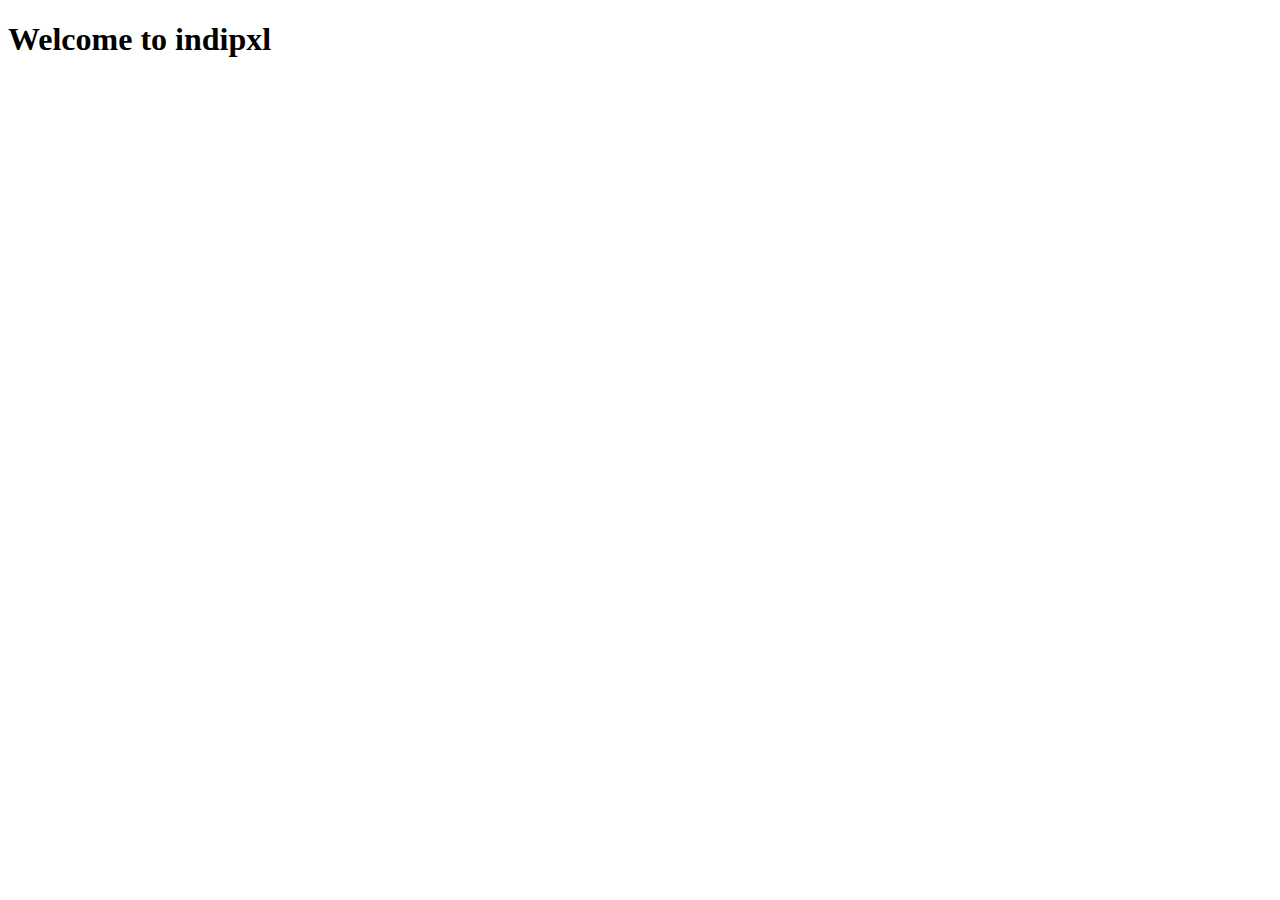
<file: index.html>
<!DOCTYPE html>
<html lang="en">
<head>
    <meta charset="UTF-8">
    <meta http-equiv="X-UA-Compatible" content="IE=edge">
    <meta name="viewport" content="width=device-width, initial-scale=1.0">
    <title>This is my GitHub Pages</title>
</head>
<body>
    <h1>Welcome to indipxl</h1>
</body>
</html>
</file>
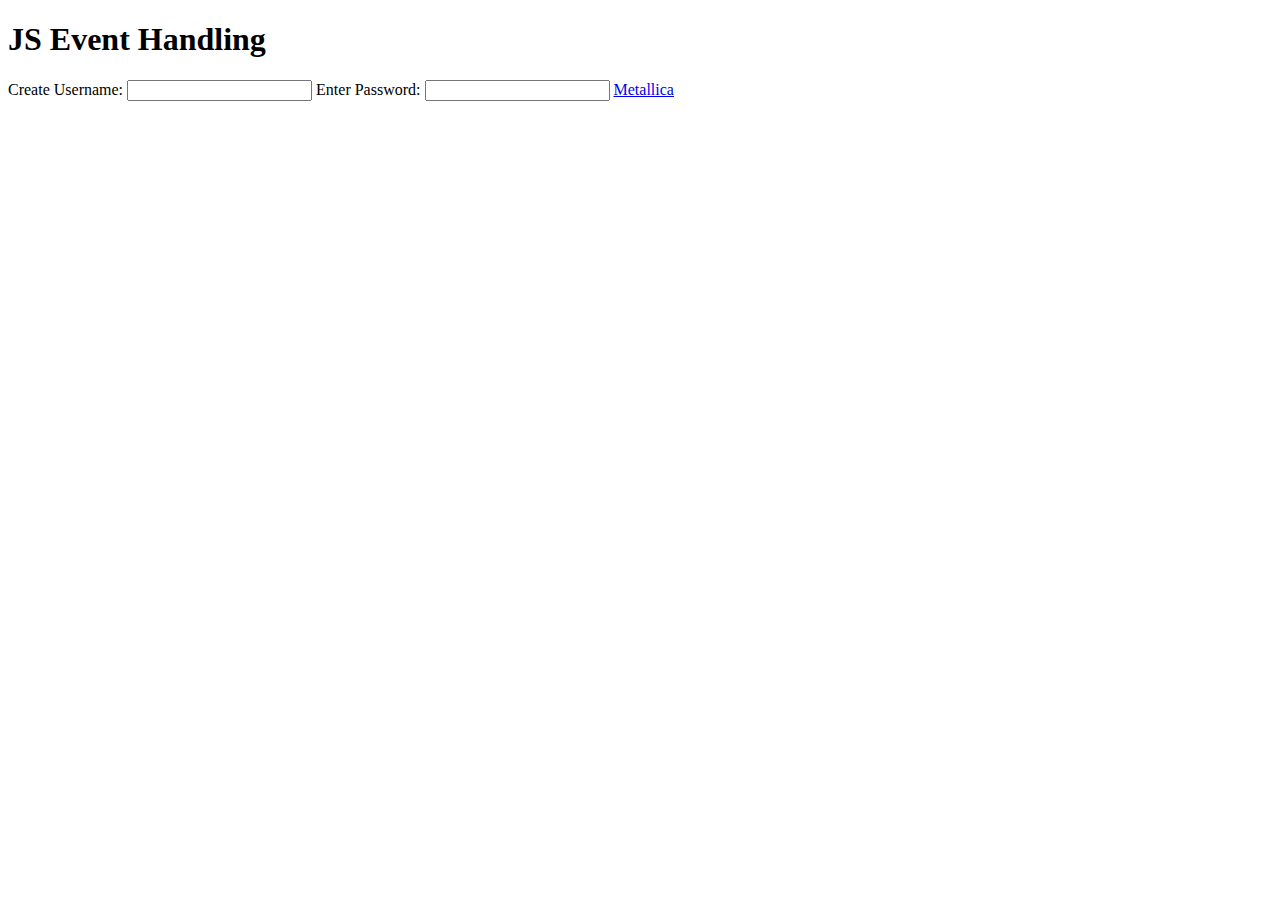
<file: event-handler/index.html>
<!DOCTYPE html>
<html lang="en">
<head>
    <meta charset="UTF-8">
    <meta http-equiv="X-UA-Compatible" content="IE=edge">
    <meta name="viewport" content="width=device-width, initial-scale=1.0">
    <title>Event Handler</title>
</head>
<body>
    <h1>JS Event Handling</h1>

    <label for="namaPengguna">Create Username:</label>
    <input type="text" id="namaPengguna">

    <label for="kataLaluan">Enter Password:</label>
    <input type="text" id="kataLaluan">

    <a onclick="sayHi()" href="https://www.metallica.com" target="_blank">Metallica</a>
    
    <script>
        function sayHi(){
            event.preventDefault();
            aler("Hi! We stopped the default event!")
        }
    </script>
 

    <script src="js/events.js"></script>
</body>
</html>
</file>
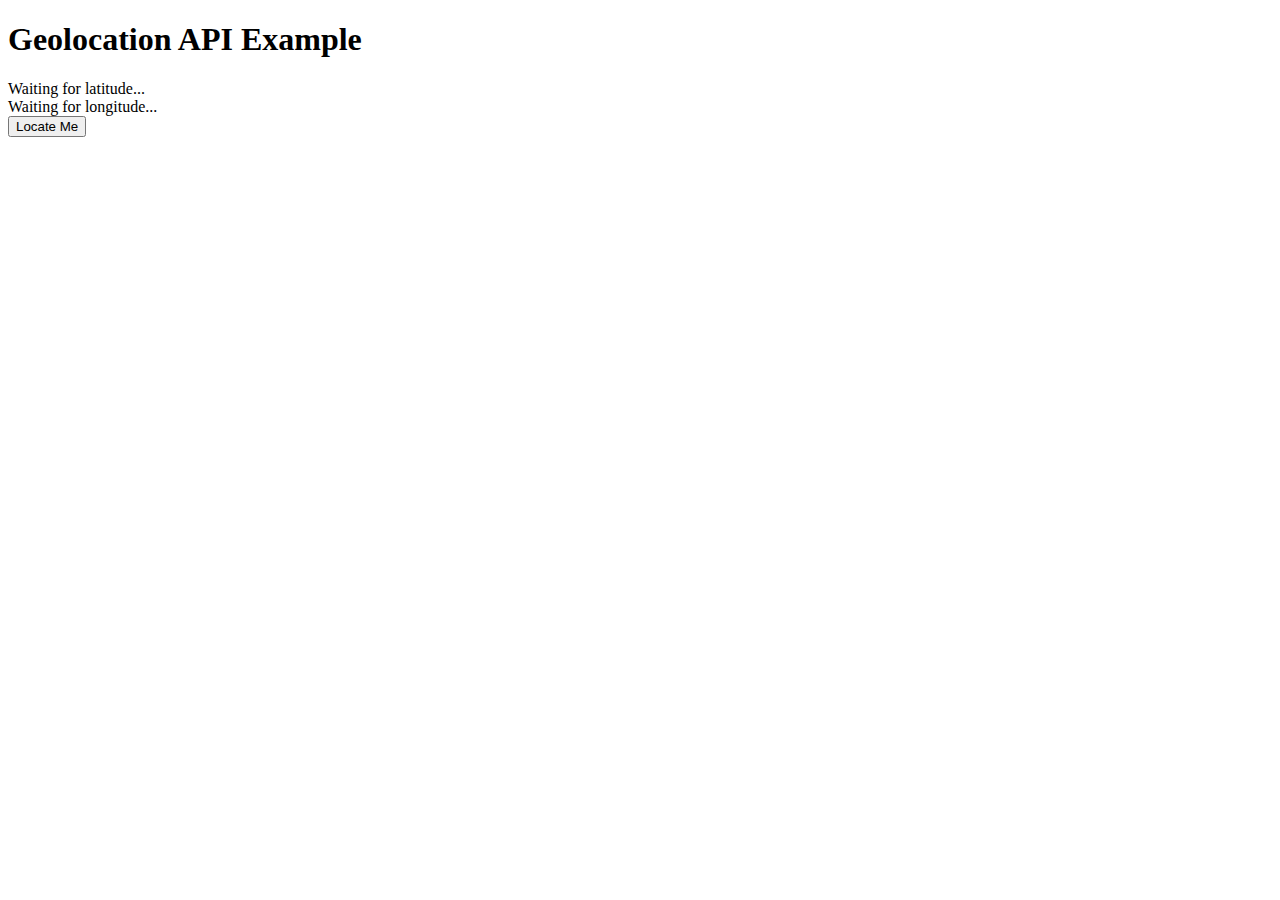
<file: geolocation/index.html>
<!DOCTYPE html>
<html lang="en">
<head>
    <meta charset="UTF-8">
    <meta http-equiv="X-UA-Compatible" content="IE=edge">
    <meta name="viewport" content="width=device-width, initial-scale=1.0">
    <title>Geolocation API</title>
</head>
<body>
    <h1>Geolocation API Example</h1>
    <div id="lat">Waiting for latitude...</div>
    <div id="long">Waiting for longitude...</div>
    <button id="btnLocate">Locate Me</button>

    <script src="js/location.js"></script>
</body>
</html>
</file>
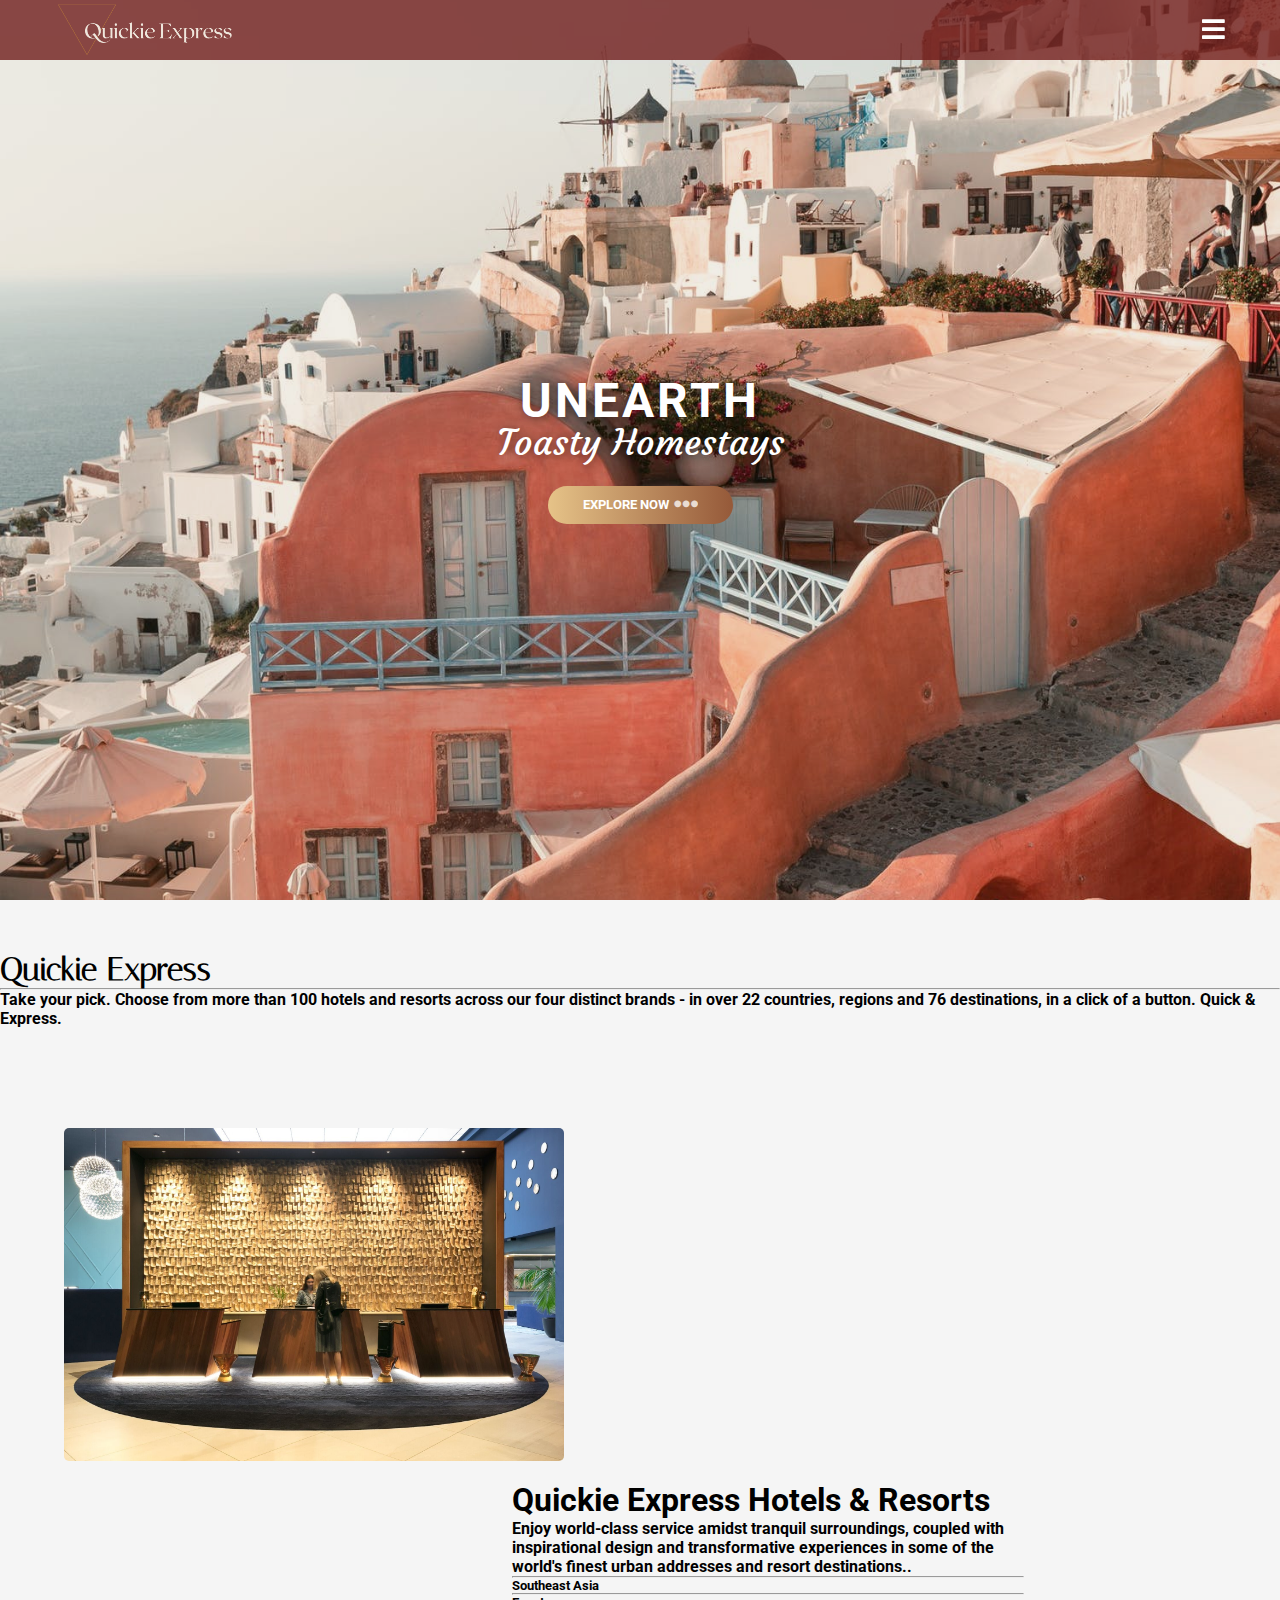
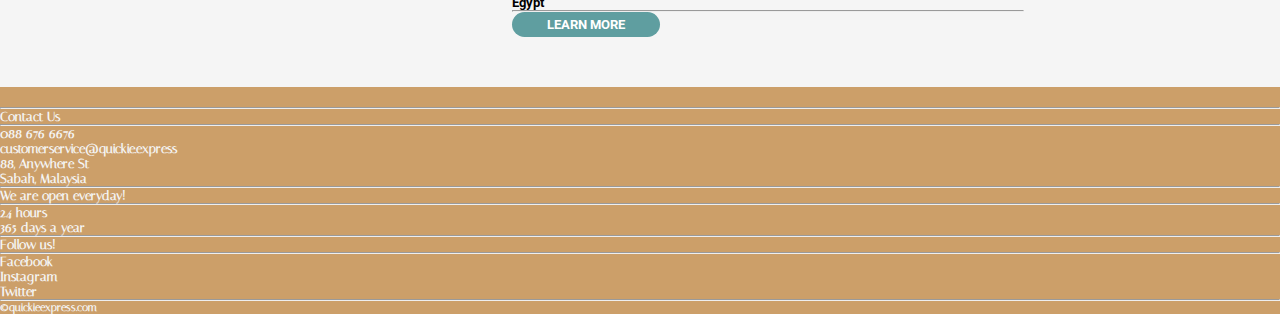
<file: quickieExpress/index.html>
<!DOCTYPE html>
<html lang="en">

<head>
    <meta charset="UTF-8">
    <meta http-equiv="X-UA-Compatible" content="IE=edge">
    <meta name="viewport" content="width=device-width, initial-scale=1.0">
    <title>Quickie Express</title>

    <!-- stylesheets -->
    <link rel="stylesheet" href="https://cdn.jsdelivr.net/npm/bootstrap@4.6.1/dist/css/bootstrap.min.css"
        integrity="sha384-zCbKRCUGaJDkqS1kPbPd7TveP5iyJE0EjAuZQTgFLD2ylzuqKfdKlfG/eSrtxUkn" crossorigin="anonymous">
    <link rel="stylesheet" href="https://cdnjs.cloudflare.com/ajax/libs/font-awesome/5.13.0/css/all.min.css">
    <link rel="stylesheet" href="index.css">
</head>

<body>
    <!-- nav bar -->

    <header class="header">
        <div class="container">
            <nav class="nav">
                <a href="index.html" class="logo">
                    <img src="./images/Quickie Express (1).png" alt="">
                </a>
                <div class="hamburger-menu">
                    <i class="fas fa-bars"></i>
                    <i class="fas fa-times"></i>
                </div>

                <ul class="nav-list">
                    <li class="nav-item">
                        <a href="index.html" class="nav-link">Home</a>
                    </li>
                    <li class="nav-item">
                        <a href="book.html" class="nav-link">Booking</a>
                    </li>
                    <li class="nav-item">
                        <a href="delete.html" class="nav-link">Manage Bookings</a>
                    </li>
                </ul>
            </nav>
        </div>
    </header>

    <!-- hero -->

    <main>
        <div class="hero">
            <div class="container">
                <div class="main-heading">
                    <h1 class="title">unearth</h1>
                    <h2 class="subtitle">Toasty Homestays</h2>
                </div>
                <a href="#" class="btn btn-gradient">Explore now
                    <span class="dots"><i class="fas fa-ellipsis-h"></i></span>
                </a>
            </div>
        </div>
    </main>

    <!-- this is SPARTA (Quickie Express) -->
    <section>
        <div class="cointainer-fluid padding">
            <div class="row text-center">
                <div class="col-12">
                    <h1 class="display-4" style="font-family: 'Italiana', serif;">Quickie Express</h1>
                </div>
                <hr>
                <div class="col-12">
                    <p class="lead" style="font-family: 'Roboto', serif;">
                        Take your pick. Choose from more than 100 hotels and resorts across our four distinct brands -
                        in over 22 countries, regions and 76 destinations, in a click of a button. Quick & Express.
                    </p>
                </div>
            </div>
        </div>
    </section>

    <!-- jumbotron ft img 1 -->

<section class="section1">
<img src="./images/NaumiHotel-RECEPTION-72dpi-013.jpg" alt="" style="float: left;" class="hotelimg">
    <div class="jumbotron-1" style="float: right;">
        <h1 class="display-4">Quickie Express Hotels & Resorts</h1>
        <p class="lead">Enjoy world-class service amidst tranquil surroundings, coupled with inspirational design and
            transformative experiences in some of the world's finest urban addresses and resort destinations..</p>
        <hr class="my-4">
        <h5>Southeast Asia</h5>
        <hr class="my-4">
        <h5>Egypt</h5>
        <hr class="my-4">
        <a class="btn btn-primary btn-lg" href="#" role="button" style="background-color: cadetblue;">Learn more</a>
    </div>
</section>    

    <footer>
        <div class="container-fluid padding">
            <div class="row text-center">

                <div class="col-md-4">
                    <hr class="light">
                    <p>Contact Us</p>
                    <hr class="light">
                    <p>088 676 6676</p>
                    <p>customerservice@quickie.express</p>
                    <p>88, Anywhere St</p>
                    <p>Sabah, Malaysia</p>
                </div>

                <div class="col-md-4">
                    <hr class="light">
                    <p>We are open everyday!</p>
                    <hr class="light">
                    <p>24 hours</p>
                    <p>365 days a year</p>
                </div>

                <div class="col-md-4">
                    <hr class="light">
                    <p>Follow us!</p>
                    <hr class="light">
                    <p>Facebook</p>
                    <p>Instagram</p>
                    <p>Twitter</p>
                </div>
                <div class="col-12">
                    <hr class="light-100">
                    <h5>&copy;quickieexpress.com</h5>
                </div>
            </div>
        </div>
    </footer>

    <script src="https://cdn.jsdelivr.net/npm/jquery@3.5.1/dist/jquery.slim.min.js"
        integrity="sha384-DfXdz2htPH0lsSSs5nCTpuj/zy4C+OGpamoFVy38MVBnE+IbbVYUew+OrCXaRkfj"
        crossorigin="anonymous"></script>
    <script src="https://cdn.jsdelivr.net/npm/bootstrap@4.6.1/dist/js/bootstrap.bundle.min.js"
        integrity="sha384-fQybjgWLrvvRgtW6bFlB7jaZrFsaBXjsOMm/tB9LTS58ONXgqbR9W8oWht/amnpF"
        crossorigin="anonymous"></script>
    <script src="js/index.js"></script>
</body>

</html>
</file>
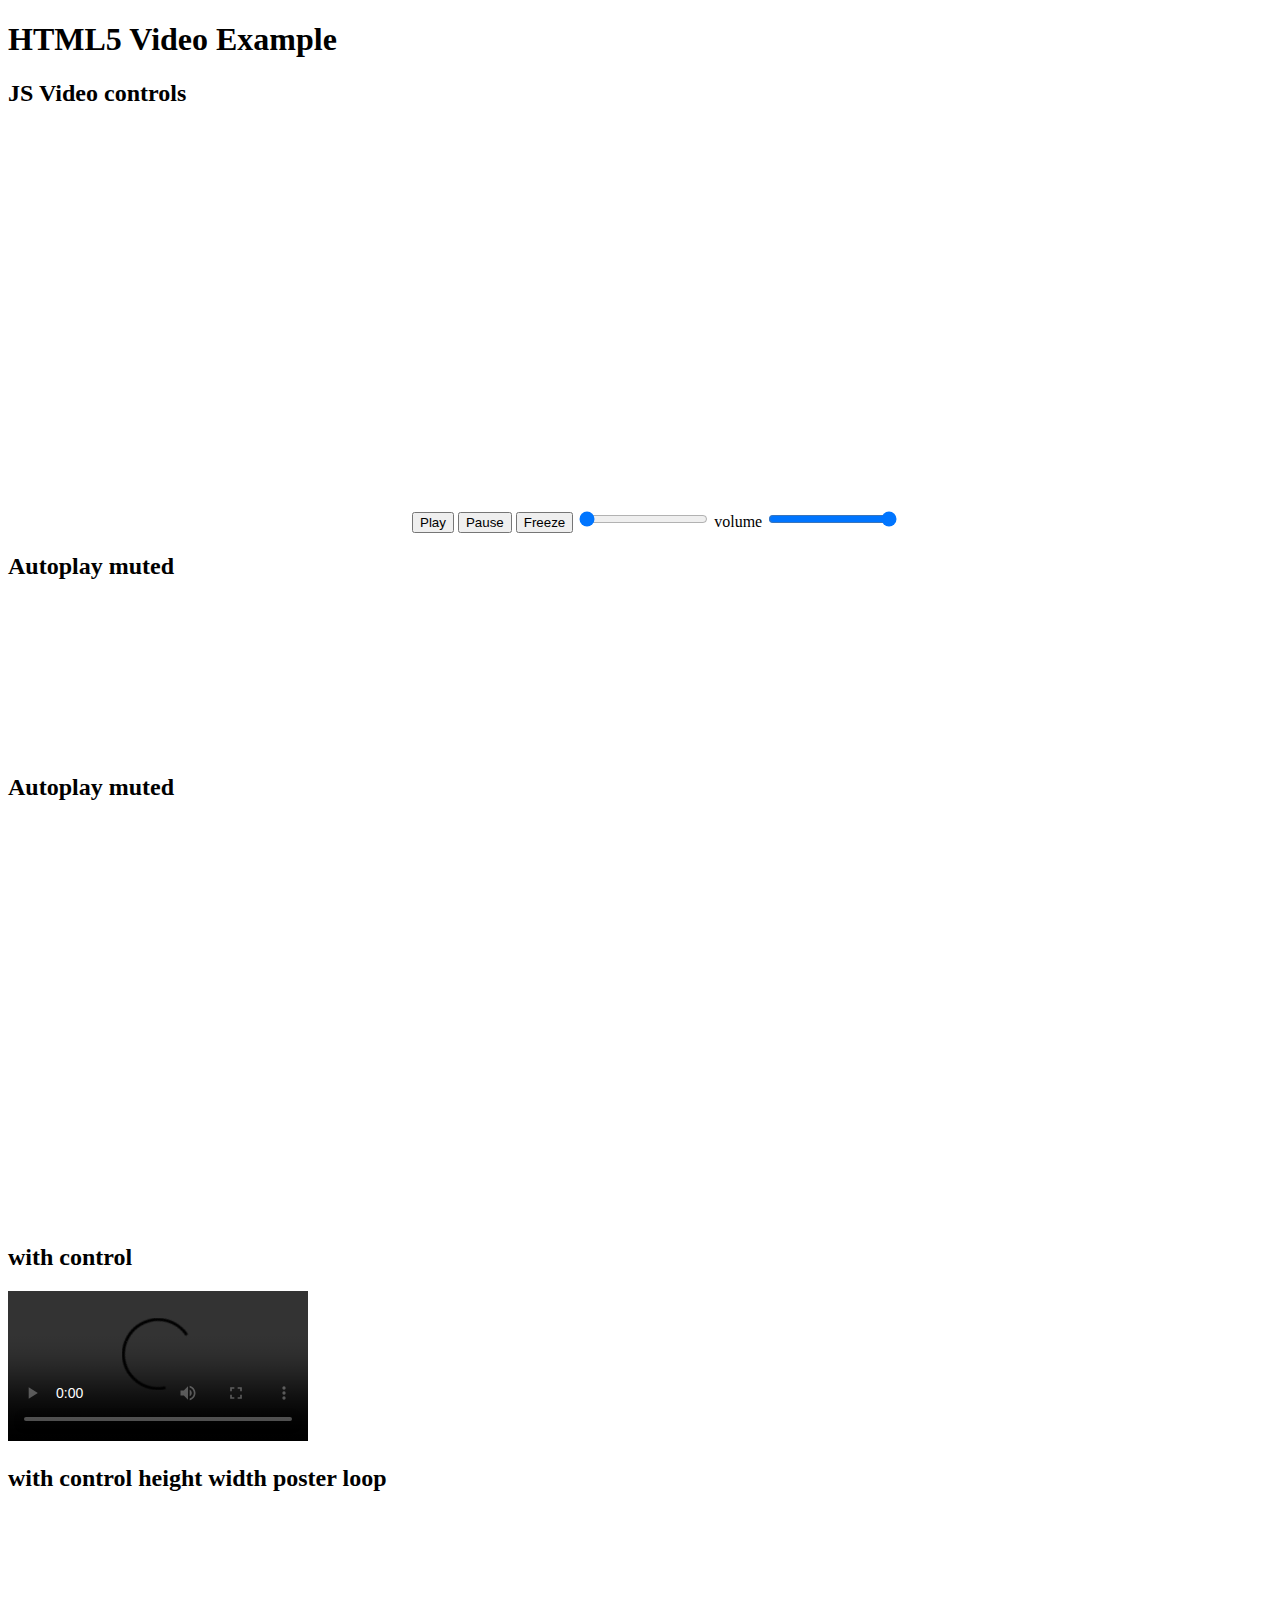
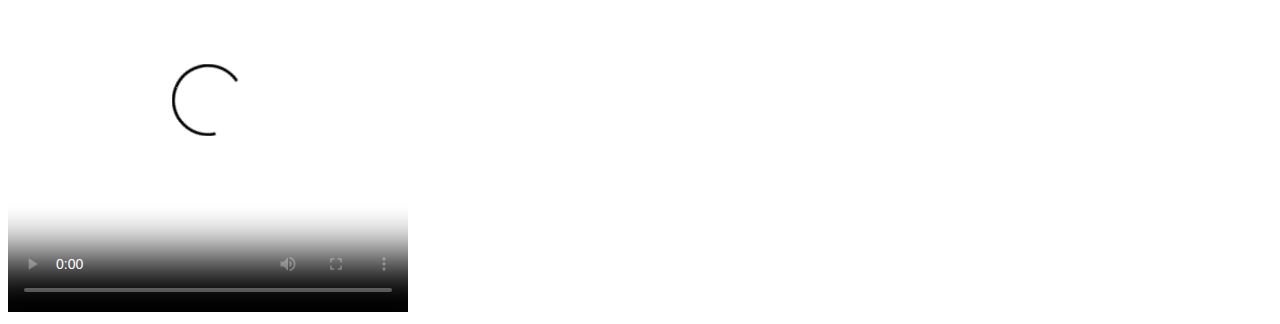
<file: video/index.html>
<!DOCTYPE html>
<html lang="en">
<head>
    <meta charset="UTF-8">
    <meta http-equiv="X-UA-Compatible" content="IE=edge">
    <meta name="viewport" content="width=device-width, initial-scale=1.0">
    <title>Video</title>
</head>
<body>
    <h1>HTML5 Video Example</h1>

    <h2>JS Video controls</h2>
    <video id="myVideo" width="400" height="400" poster="https://dinbror.dk/blog/wp-content/uploads/2016/08/html5-video-750x400.jpg">
        <source src="https://www.w3schools.com/html/movie.mp4" type="video/mp4">
        Your browser does not suppoort this video tag
    </video>
    <div="video-controls">
        <button id="playBtn">Play</button>
        <button id="pauseBtn">Pause</button>
        <button id="freezeBtn">Freeze</button>
        <input type="range" id="seekBar" value="0">
        <label for="volume">volume</label>
        <input type="range" id="volume" min="0" max="1" step="0.1" value="1"> 
    </div>


    <h2>Autoplay muted</h2>
    <video autoplay muted>
        <source src="https://www.w3schools.com/html/movie.mp4" type="video/mp4">
        Your browser does not suppoort this video tag
    </video>

    <h2>Autoplay muted</h2>
    <video autoplay muted width="400" height="400">
        <source src="https://www.w3schools.com/html/movie.mp4" type="video/mp4">
        Your browser does not suppoort this video tag
    </video>

    <h2>with control</h2>
    <video controls>
        <source src="https://www.w3schools.com/html/movie.mp4" type="video/mp4">
        Your browser does not suppoort this video tag
    </video>
    
    
    <h2>with control height width poster loop</h2>
    <video controls loop width="400" height="400" poster="https://dinbror.dk/blog/wp-content/uploads/2016/08/html5-video-750x400.jpg">
        <source src="https://www.w3schools.com/html/movie.mp4" type="video/mp4">
        Your browser does not suppoort this video tag
    </video>
    <script src="js/index.js"></script>

</body>
</html>
</file>
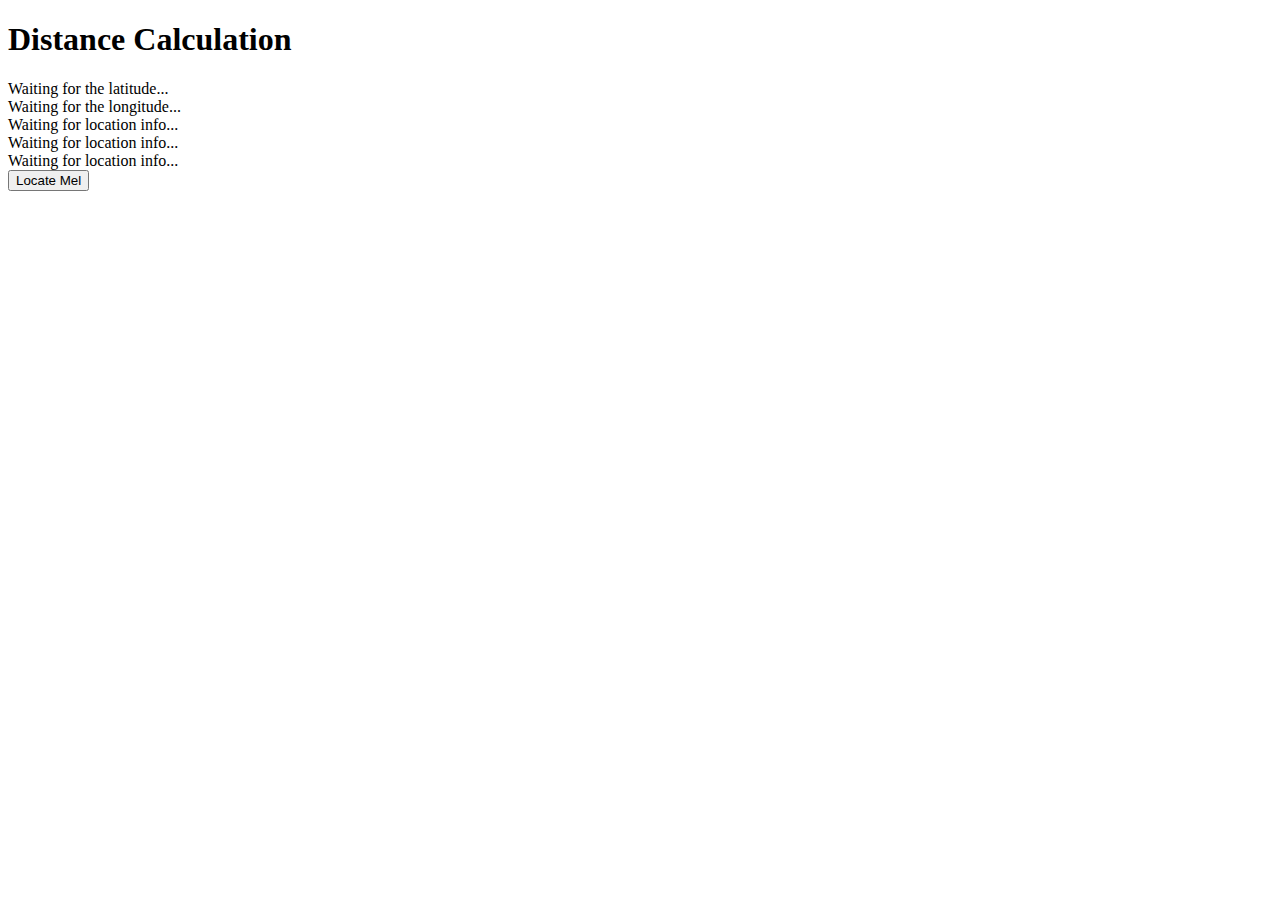
<file: geolocation/haversine.html>
<!DOCTYPE html>
<html lang="en">
<head>
    <meta charset="UTF-8">
    <meta http-equiv="X-UA-Compatible" content="IE=edge">
    <meta name="viewport" content="width=device-width, initial-scale=1.0">
    <title>Haversine</title>
</head>
<body>
    <h1>Distance Calculation</h1>

    <div id="lat">Waiting for the latitude...</div>
    <div id="long">Waiting for the longitude...</div>
    <div id="depulze">Waiting for location info...</div>
    <div id="klcc">Waiting for location info...</div>
    <div id="sunway">Waiting for location info...</div>
    <button id="locate">Locate Mel</button>

    <script src="js/haversine.js"></script>
    <script src="js/haversine_main.js"></script>
</body>
</html>
</file>
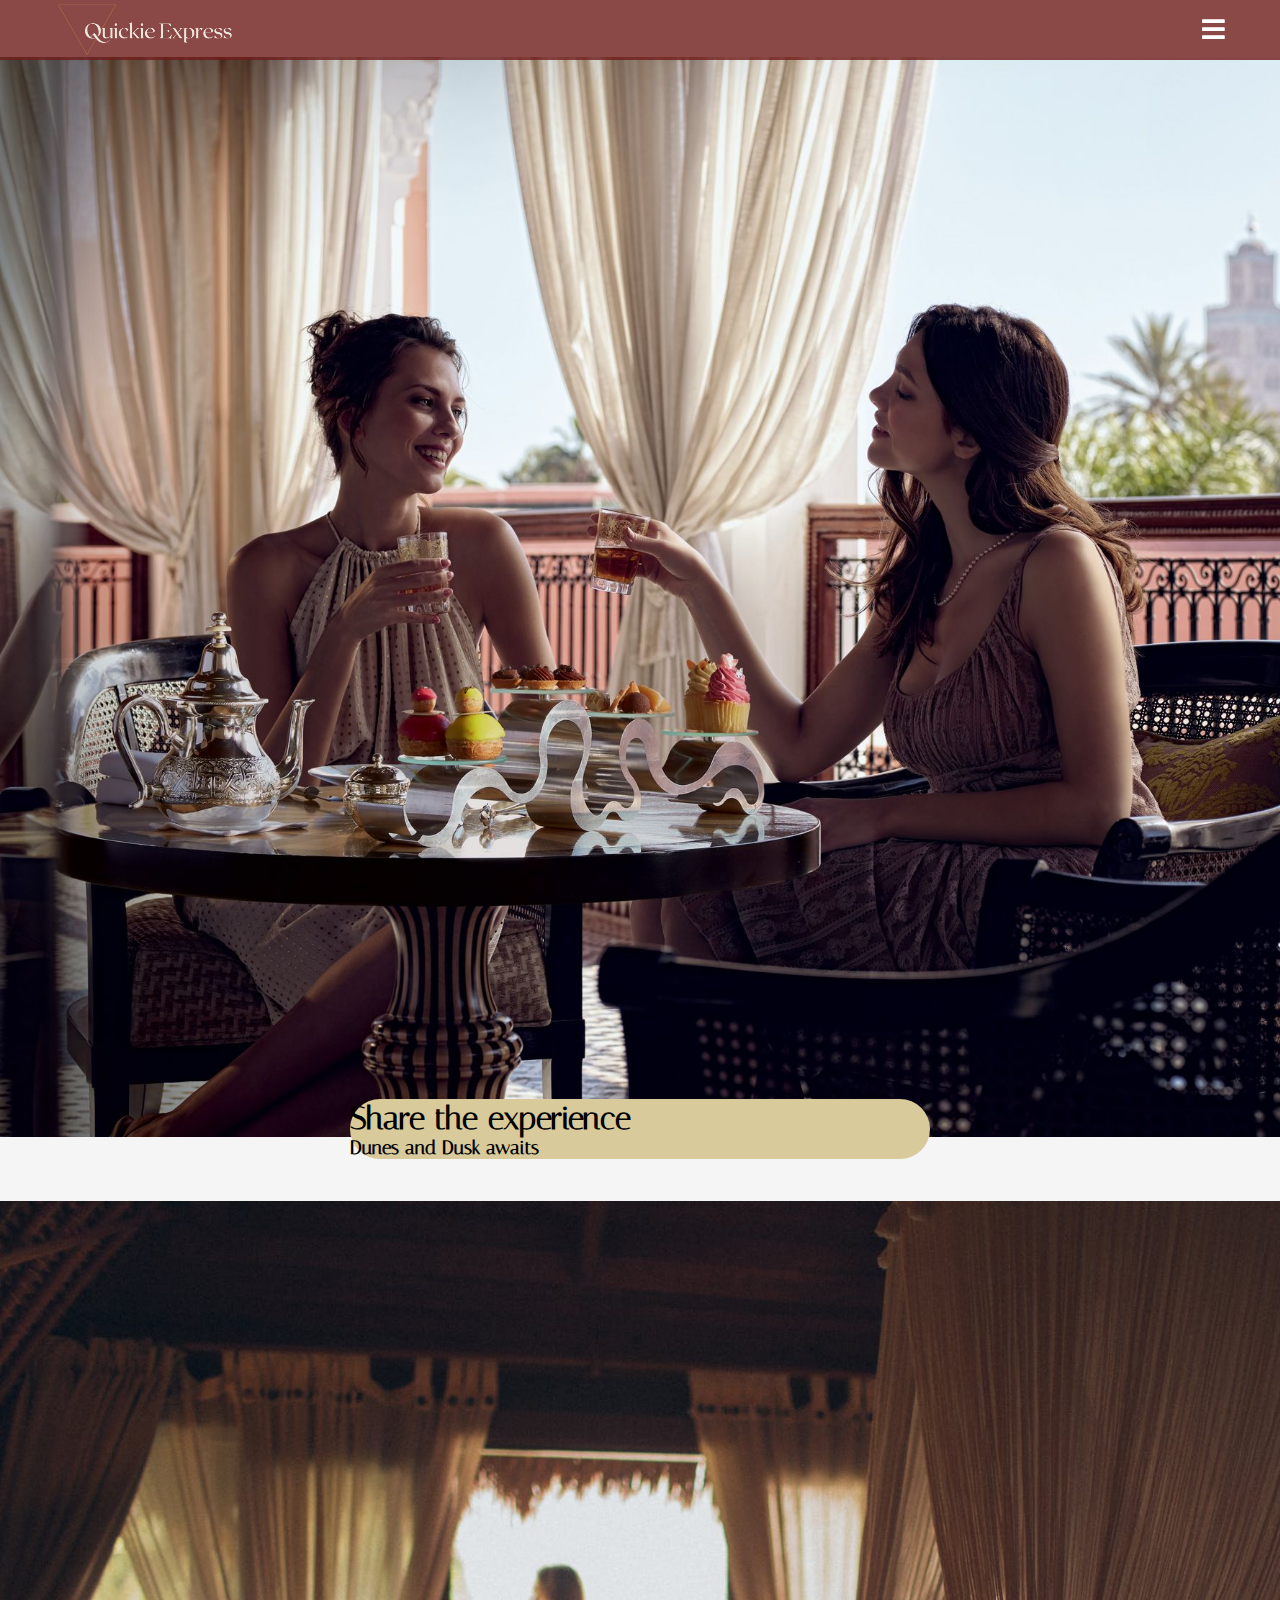
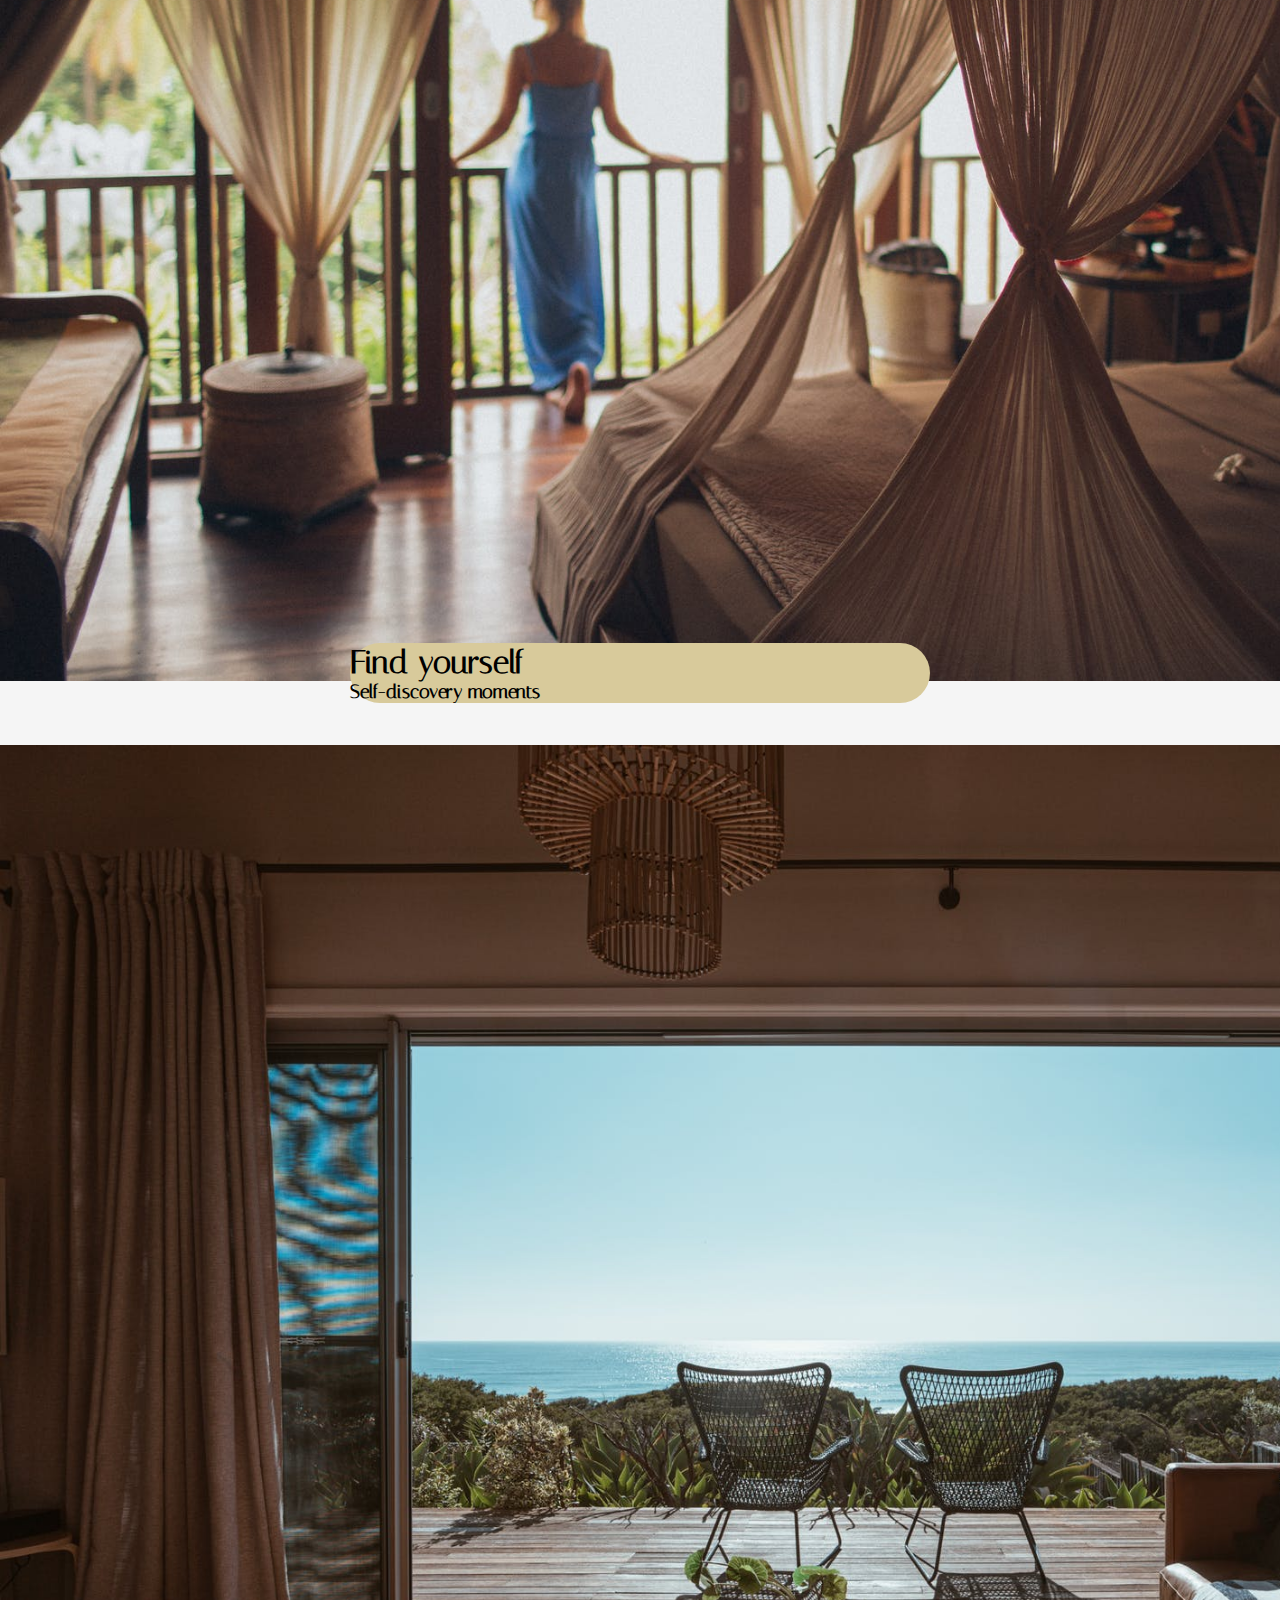
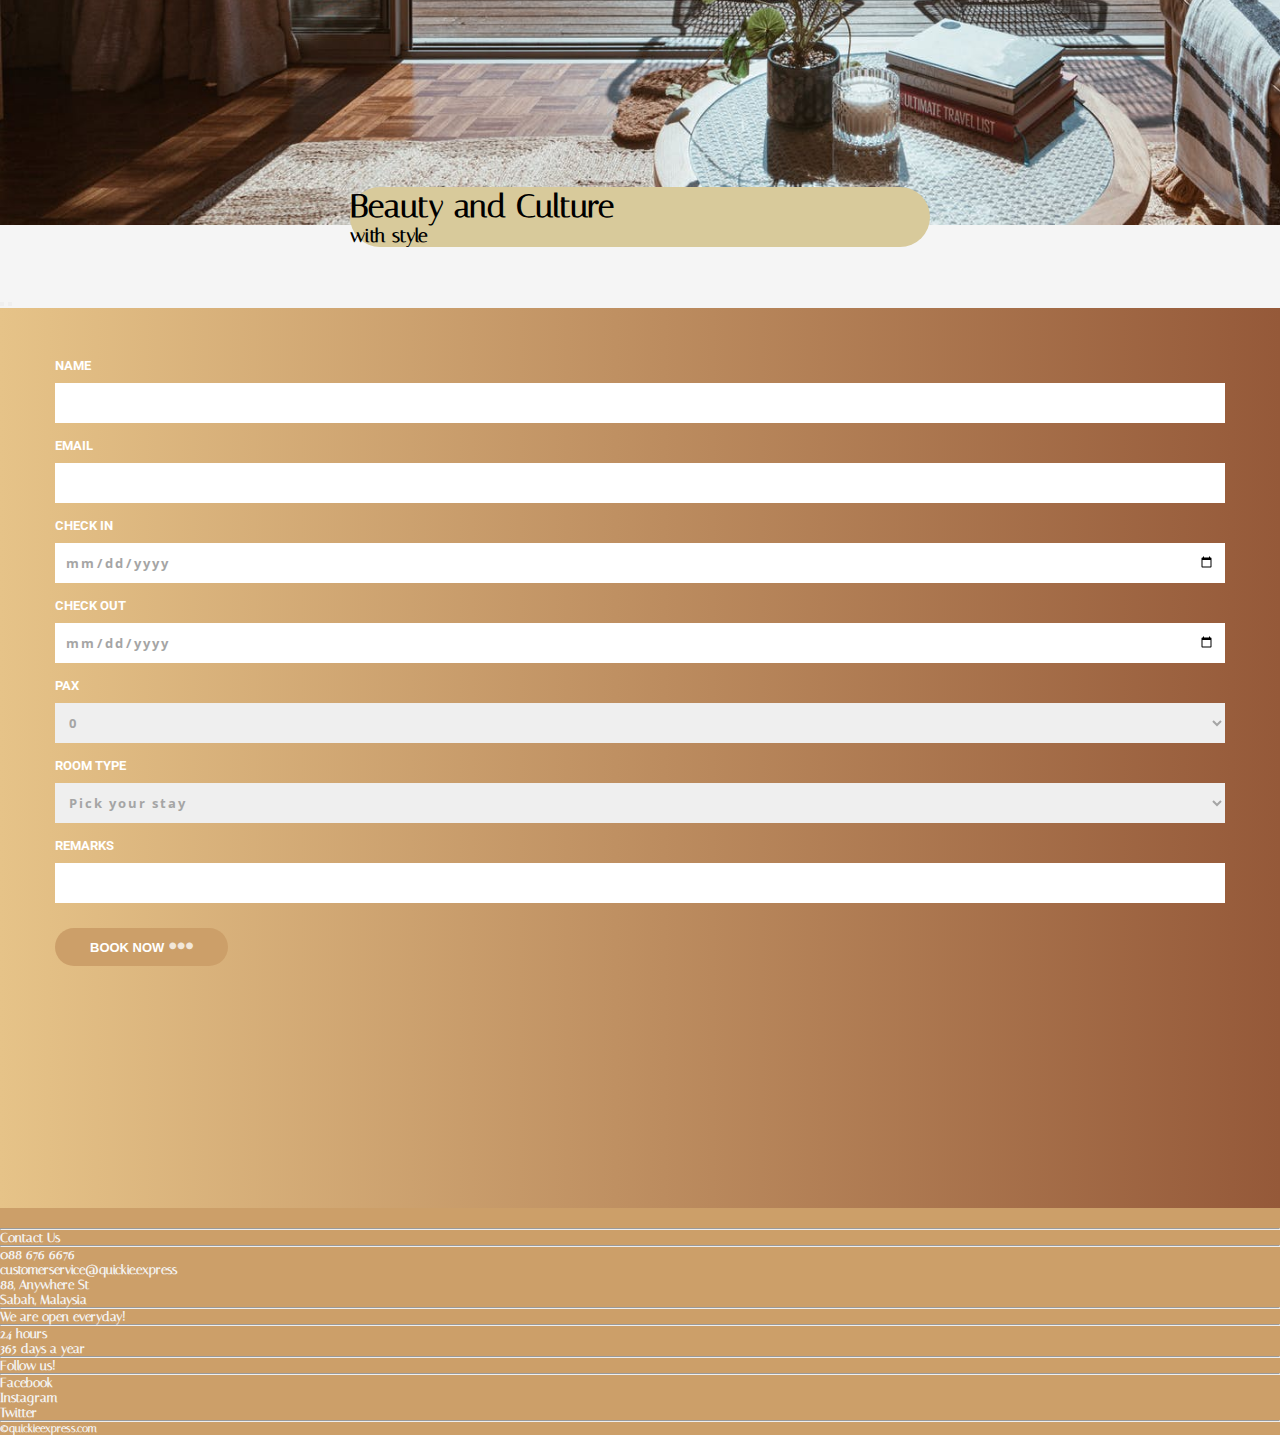
<file: quickieExpress/book.html>
<!doctype html>
<html lang="en">

<head>
  <meta charset="UTF-8">
  <meta http-equiv="X-UA-Compatible" content="IE=edge">
  <meta name="viewport" content="width=device-width, initial-scale=1.0">
  <title>Quickie Express</title>

  <!-- stylesheets -->
  <link rel="stylesheet" href="https://cdn.jsdelivr.net/npm/bootstrap@4.6.1/dist/css/bootstrap.min.css"
    integrity="sha384-zCbKRCUGaJDkqS1kPbPd7TveP5iyJE0EjAuZQTgFLD2ylzuqKfdKlfG/eSrtxUkn" crossorigin="anonymous">
  <link rel="stylesheet" href="https://cdnjs.cloudflare.com/ajax/libs/font-awesome/5.13.0/css/all.min.css">
  <link rel="stylesheet" href="styles.css">
</head>

<body>
  <header class="header">
    <div class="container">
      <nav class="nav">
        <a href="index.html" class="logo">
          <img src="./images/Quickie Express (1).png" alt="">
        </a>
        <div class="hamburger-menu">
          <i class="fas fa-bars"></i>
          <i class="fas fa-times"></i>
        </div>

        <ul class="nav-list">
          <li class="nav-item">
            <a href="index.html" class="nav-link">Home</a>
          </li>
          <li class="nav-item">
            <a href="book.html" class="nav-link">Booking</a>
          </li>
          <li class="nav-item">
            <a href="delete.html" class="nav-link">Cancel booking</a>
        </ul>

      </nav>
    </div>
  </header>

  <!-- carousel -->
  <div class="carousel-inner" role="listbox" style="height: fit-content;">
  </div>
  <div id="carouselExampleCaptions" class="carousel slide" data-ride="carousel">
    <ol class="carousel-indicators">
      <li data-target="#carouselExampleCaptions" data-slide-to="0" class="active"></li>
      <li data-target="#carouselExampleCaptions" data-slide-to="1"></li>
      <li data-target="#carouselExampleCaptions" data-slide-to="2"></li>
    </ol>
    <div class="carousel-inner">
      <div class="carousel-item active">
        <img src="images/carousel photo 2.jpg" class="d-block w-100" alt="..." style="height: 1080px;">
        <div class="carousel-caption d-none d-md-block">
          <h1>Share the experience</h1>
          <h3>Dunes and Dusk awaits</h3>
        </div>
      </div>
      <div class="carousel-item">
        <img src="./images/carousel photo 1.jpeg" class="d-block w-100" alt="..." style="height: 1080px;">
        <div class="carousel-caption d-none d-md-block">
          <h1>Find yourself</h1>
          <h3>Self-discovery moments</h3>
        </div>
      </div>
      <div class="carousel-item">
        <img src="images/morocco 1.jpeg" class="d-block" alt="..." style="height: 1080px;">
        <div class="carousel-caption d-none d-md-block">
          <h1>Beauty and Culture</h1>
          <h3>with style</h3>
        </div>
      </div>
    </div>
    <button class="carousel-control-prev" type="button" data-target="#carouselExampleCaptions" data-slide="prev">
      <span class="carousel-control-prev-icon" aria-hidden="true"></span>
      <span class="sr-only">Previous</span>
    </button>
    <button class="carousel-control-next" type="button" data-target="#carouselExampleCaptions" data-slide="next">
      <span class="carousel-control-next-icon" aria-hidden="true"></span>
      <span class="sr-only">Next</span>
    </button>
  </div>
  </div>

<!-- booking section -->
  <section class="booking">
    <div class="container">
      <form action="" class="form">
        <div class="input-group">
          <label for="userName" class="input-label">Name</label>
          <input type="text" class="input" id="userName">
        </div>
        <div class="input-group">
          <label for="userEmail" class="input-label">Email</label>
          <input type="text" class="input" id="userEmail">
        </div>
        <div class="input-group">
          <label for="sDate" class="input-label">Check in</label>
          <input type="date" class="input" id="sDate">
        </div>
        <div class="input-group">
          <label for="eDate" class="input-label">Check out</label>
          <input type="date" class="input" id="eDate">
        </div>
        <div class="input-group">
          <label for="userPax" class="input-label">Pax</label>
          <select name="" id="userPax" class="options">
            <option value="0">0</option>
            <option value="0">1</option>
            <option value="0">2</option>
            <option value="0">3</option>
            <option value="0">4</option>
            <option value="0">5</option>
          </select>
        </div>
        <div class="input-group">
          <label for="roomType" class="input-label">Room Type</label>
          <select name="" id="roomType" class="options">
            <option value="0">Pick your stay</option>
            <option value="0">Ganang Villa</option>
            <option value="0">Aki Lounge</option>
            <option value="0">Tenom Deluxe</option>
            <option value="0">Kibunut Suites</option>

          </select>
        </div>

        <div class="input-group">
          <label for="userRemarks" class="input-label" placeholder="Example: Extra sheets and towels!">Remarks</label>
          <input type="text" class="input" id="userRemarks">

          <button type="submit" class="btn form-btn btn-purple" id="bookNow">Book Now
            <span class="dots"><i class="fas fa-ellipsis-h"></i> </span>
          </button>
      </form>
    </div>
  </section>

  <!-- footer -->
  <footer>
    <div class="container-fluid padding">
        <div class="row text-center">

            <div class="col-md-4">
                <hr class="light">
                <p>Contact Us</p>
                <hr class="light">
                <p>088 676 6676</p>
                <p>customerservice@quickie.express</p>
                <p>88, Anywhere St</p>
                <p>Sabah, Malaysia</p>
            </div>

            <div class="col-md-4">
                <hr class="light">
                <p>We are open everyday!</p>
                <hr class="light">
                <p>24 hours</p>
                <p>365 days a year</p>
            </div>

            <div class="col-md-4">
                <hr class="light">
                <p>Follow us!</p>
                <hr class="light">
                <p>Facebook</p>
                <p>Instagram</p>
                <p>Twitter</p>
            </div>
            <div class="col-12">
                <hr class="light-100">
                <h5>&copy;quickieexpress.com</h5>
            </div>
        </div>
    </div>
</footer>

  <script src="https://cdn.jsdelivr.net/npm/jquery@3.5.1/dist/jquery.slim.min.js"
    integrity="sha384-DfXdz2htPH0lsSSs5nCTpuj/zy4C+OGpamoFVy38MVBnE+IbbVYUew+OrCXaRkfj"
    crossorigin="anonymous"></script>
  <script src="https://cdn.jsdelivr.net/npm/bootstrap@4.6.1/dist/js/bootstrap.bundle.min.js"
    integrity="sha384-fQybjgWLrvvRgtW6bFlB7jaZrFsaBXjsOMm/tB9LTS58ONXgqbR9W8oWht/amnpF"
    crossorigin="anonymous"></script>
  <script src="js/book.js"></script>
</body>

</html>
</file>
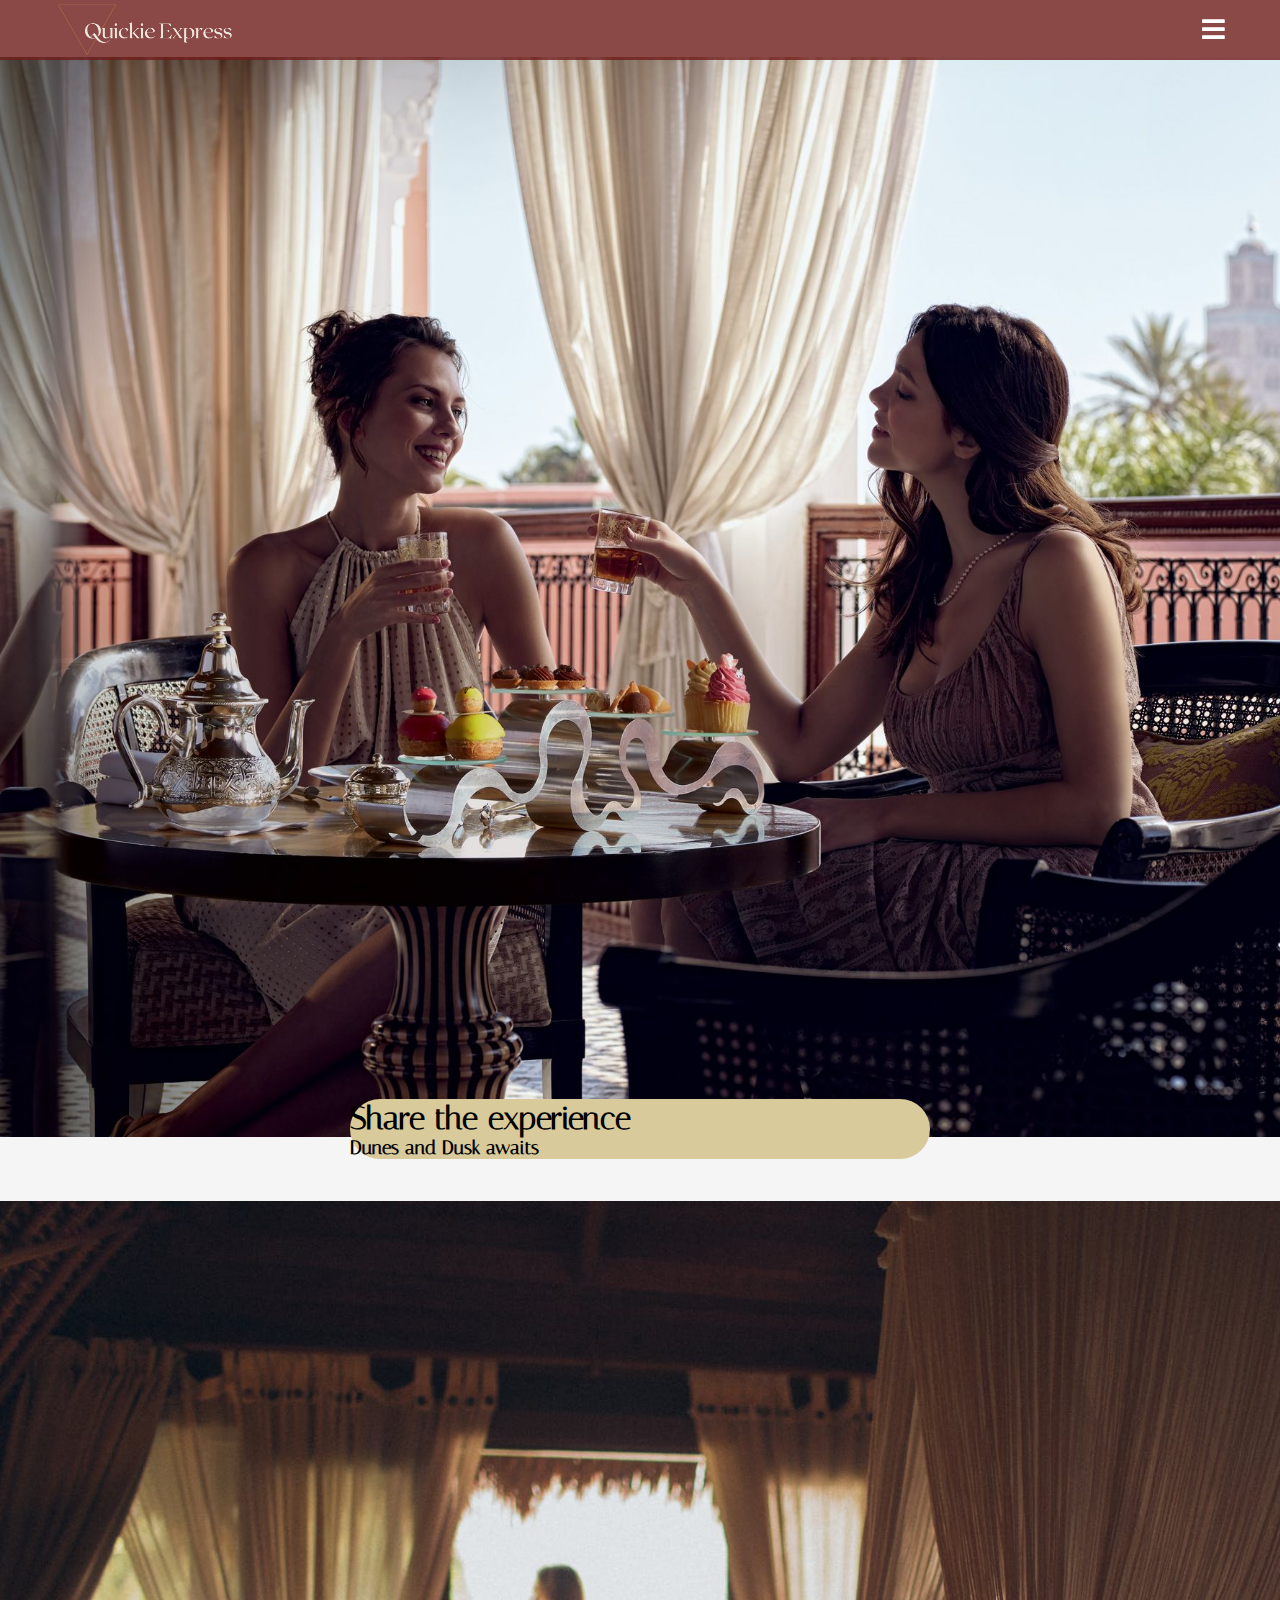
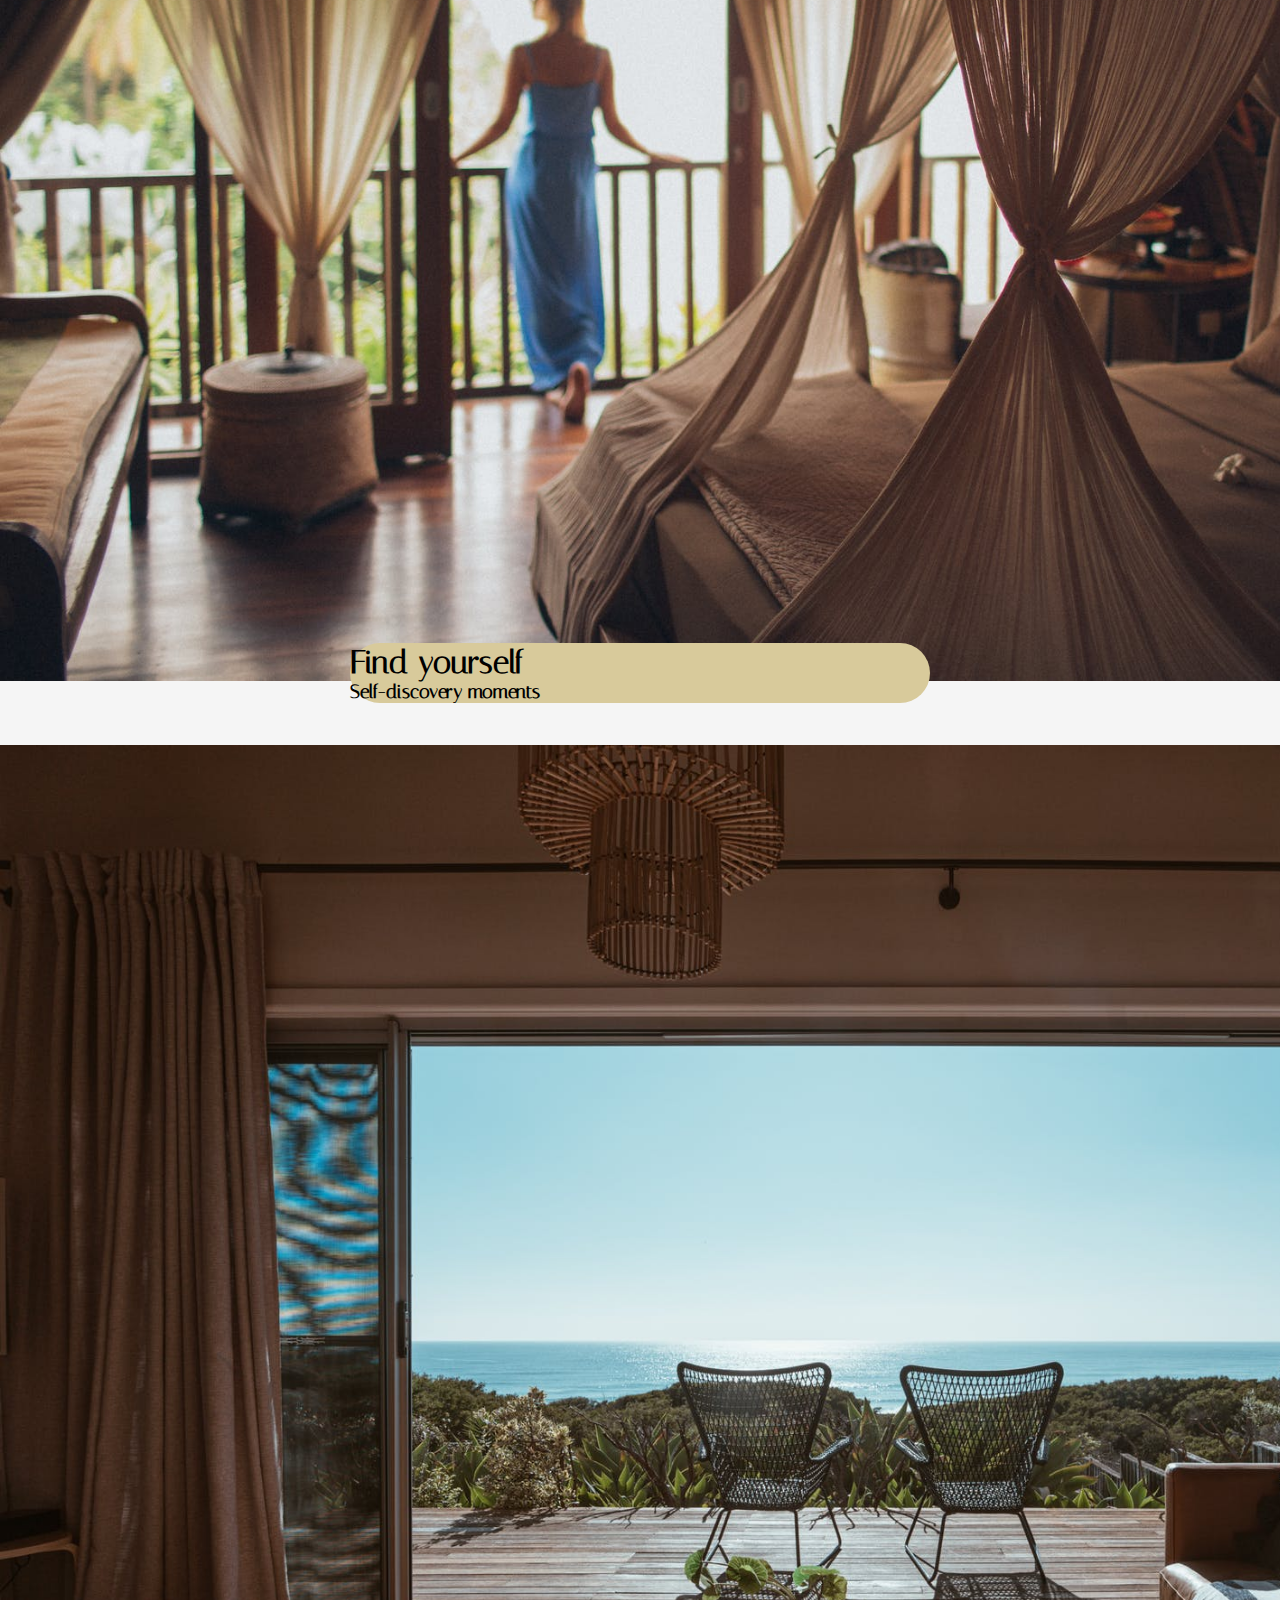
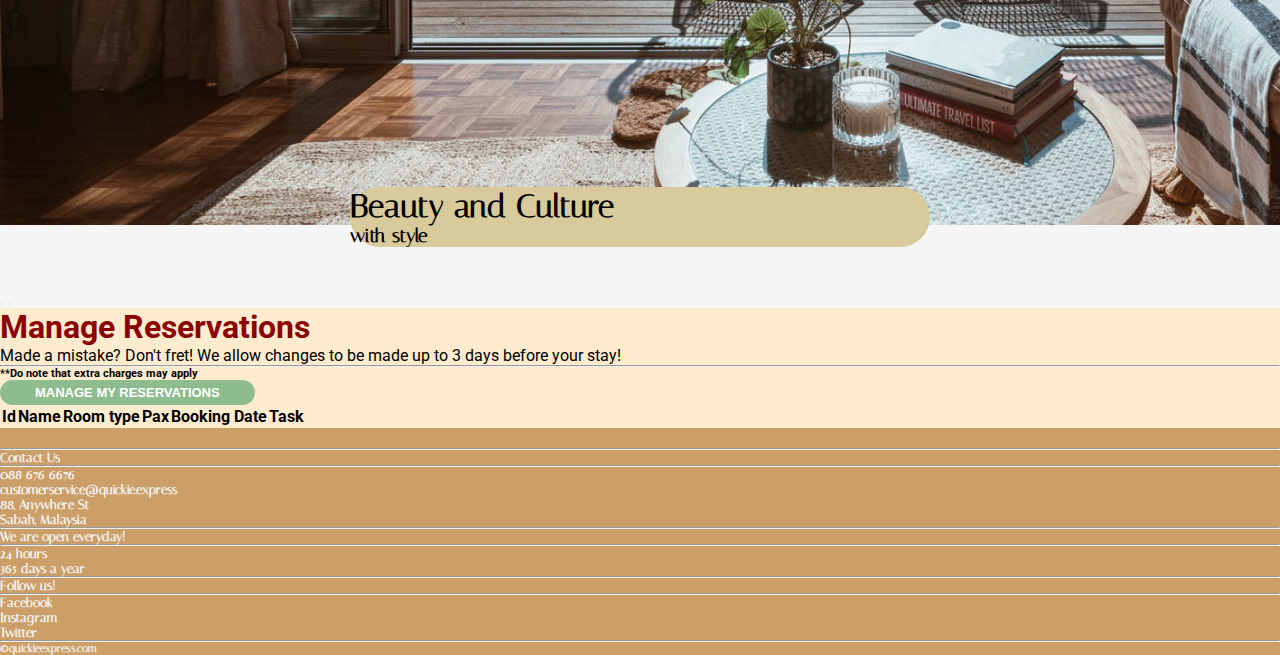
<file: quickieExpress/delete.html>
<!DOCTYPE html>
<html lang="en">

<head>
  <meta charset="UTF-8">
  <meta http-equiv="X-UA-Compatible" content="IE=edge">
  <meta name="viewport" content="width=device-width, initial-scale=1.0">
  <title>Quickie Express</title>

  <!-- stylesheets -->
  <link rel="stylesheet" href="https://cdn.jsdelivr.net/npm/bootstrap@4.6.1/dist/css/bootstrap.min.css"
    integrity="sha384-zCbKRCUGaJDkqS1kPbPd7TveP5iyJE0EjAuZQTgFLD2ylzuqKfdKlfG/eSrtxUkn" crossorigin="anonymous">
  <link rel="stylesheet" href="https://cdnjs.cloudflare.com/ajax/libs/font-awesome/5.13.0/css/all.min.css">
  <link rel="stylesheet" href="styles.css">
</head>

<body>
  <!-- nav bar -->

  <header class="header">
    <div class="container">
      <nav class="nav">
        <a href="index.html" class="logo">
          <img src="./images/Quickie Express (1).png" alt="">
        </a>
        <div class="hamburger-menu">
          <i class="fas fa-bars"></i>
          <i class="fas fa-times"></i>
        </div>

        <ul class="nav-list">
          <li class="nav-item">
            <a href="index.html" class="nav-link">Home</a>
          </li>
          <li class="nav-item">
            <a href="book.html" class="nav-link">Booking</a>
          </li>
          <li class="nav-item">
            <a href="delete.html" class="nav-link">Manage Bookings</a>
          </li>
        </ul>
      </nav>
    </div>
  </header>

  <!-- carousel -->
  <div class="carousel-inner" role="listbox" style="height: fit-content;">
  </div>
  <div id="carouselExampleCaptions" class="carousel slide" data-ride="carousel">
    <ol class="carousel-indicators">
      <li data-target="#carouselExampleCaptions" data-slide-to="0" class="active"></li>
      <li data-target="#carouselExampleCaptions" data-slide-to="1"></li>
      <li data-target="#carouselExampleCaptions" data-slide-to="2"></li>
    </ol>
    <div class="carousel-inner">
      <div class="carousel-item active">
        <img src="images/carousel photo 2.jpg" class="d-block w-100" alt="..." style="height: 1080px;">
        <div class="carousel-caption d-none d-md-block">
          <h1>Share the experience</h1>
          <h3>Dunes and Dusk awaits</h3>
        </div>
      </div>
      <div class="carousel-item">
        <img src="./images/carousel photo 1.jpeg" class="d-block w-100" alt="..." style="height: 1080px;">
        <div class="carousel-caption d-none d-md-block">
          <h1>Find yourself</h1>
          <h3>Self-discovery moments</h3>
        </div>
      </div>
      <div class="carousel-item">
        <img src="images/morocco 1.jpeg" class="d-block" alt="..." style="height: 1080px;">
        <div class="carousel-caption d-none d-md-block">
          <h1>Beauty and Culture</h1>
          <h3>with style</h3>
        </div>
      </div>
    </div>
    <button class="carousel-control-prev" type="button" data-target="#carouselExampleCaptions" data-slide="prev">
      <span class="carousel-control-prev-icon" aria-hidden="true"></span>
      <span class="sr-only">Previous</span>
    </button>
    <button class="carousel-control-next" type="button" data-target="#carouselExampleCaptions" data-slide="next">
      <span class="carousel-control-next-icon" aria-hidden="true"></span>
      <span class="sr-only">Next</span>
    </button>
  </div>
  </div>

  <!--JumboTron-->
  <div class="jumbotron" style="background-color: blanchedalmond; margin-bottom: 0%;">
    <h1 class="display-4" style="color:darkred;">Manage Reservations</h1>
    <p class="lead">Made a mistake? Don't fret! We allow changes to be made up to 3 days before your stay!</p>
    <hr class="my-4">
    <h6>**Do note that extra charges may apply</h6>
  </div>

  <!--Manage Reservations-->
  <div class="row" style="background-color: blanchedalmond;">
    <div class="col boxpadding2">
      <button type="button" class="btn btn-primary" id="refreshNow" style="background-color: darkseagreen;">Manage my
        reservations</button>
      <table class="table table-striped" id="bookingNameList">
        <thead>
          <tr>
            <th scope="col">Id</th>
            <th scope="col">Name</th>
            <th scope="col">Room type</th>
            <th scope="col">Pax</th>
            <th scope="col">Booking Date</th>
            <th scope="col">Task</th>
          </tr>
        </thead>
        <tbody>
        </tbody>
      </table>

    </div>
  </div>

  <!--Footer-->
  <footer>
    <div class="container-fluid padding">
      <div class="row text-center">

        <div class="col-md-4">
          <hr class="light">
          <p>Contact Us</p>
          <hr class="light">
          <p>088 676 6676</p>
          <p>customerservice@quickie.express</p>
          <p>88, Anywhere St</p>
          <p>Sabah, Malaysia</p>
        </div>

        <div class="col-md-4">
          <hr class="light">
          <p>We are open everyday!</p>
          <hr class="light">
          <p>24 hours</p>
          <p>365 days a year</p>
        </div>

        <div class="col-md-4">
          <hr class="light">
          <p>Follow us!</p>
          <hr class="light">
          <p>Facebook</p>
          <p>Instagram</p>
          <p>Twitter</p>
        </div>
        <div class="col-12">
          <hr class="light-100">
          <h5>&copy;quickieexpress.com</h5>
        </div>
      </div>
    </div>
  </footer>

  <script src="https://cdn.jsdelivr.net/npm/jquery@3.5.1/dist/jquery.slim.min.js"
    integrity="sha384-DfXdz2htPH0lsSSs5nCTpuj/zy4C+OGpamoFVy38MVBnE+IbbVYUew+OrCXaRkfj"
    crossorigin="anonymous"></script>
  <script src="https://cdn.jsdelivr.net/npm/bootstrap@4.6.1/dist/js/bootstrap.bundle.min.js"
    integrity="sha384-fQybjgWLrvvRgtW6bFlB7jaZrFsaBXjsOMm/tB9LTS58ONXgqbR9W8oWht/amnpF"
    crossorigin="anonymous"></script>
  <script src="js/delete.js"></script>
</body>

</html>
</file>
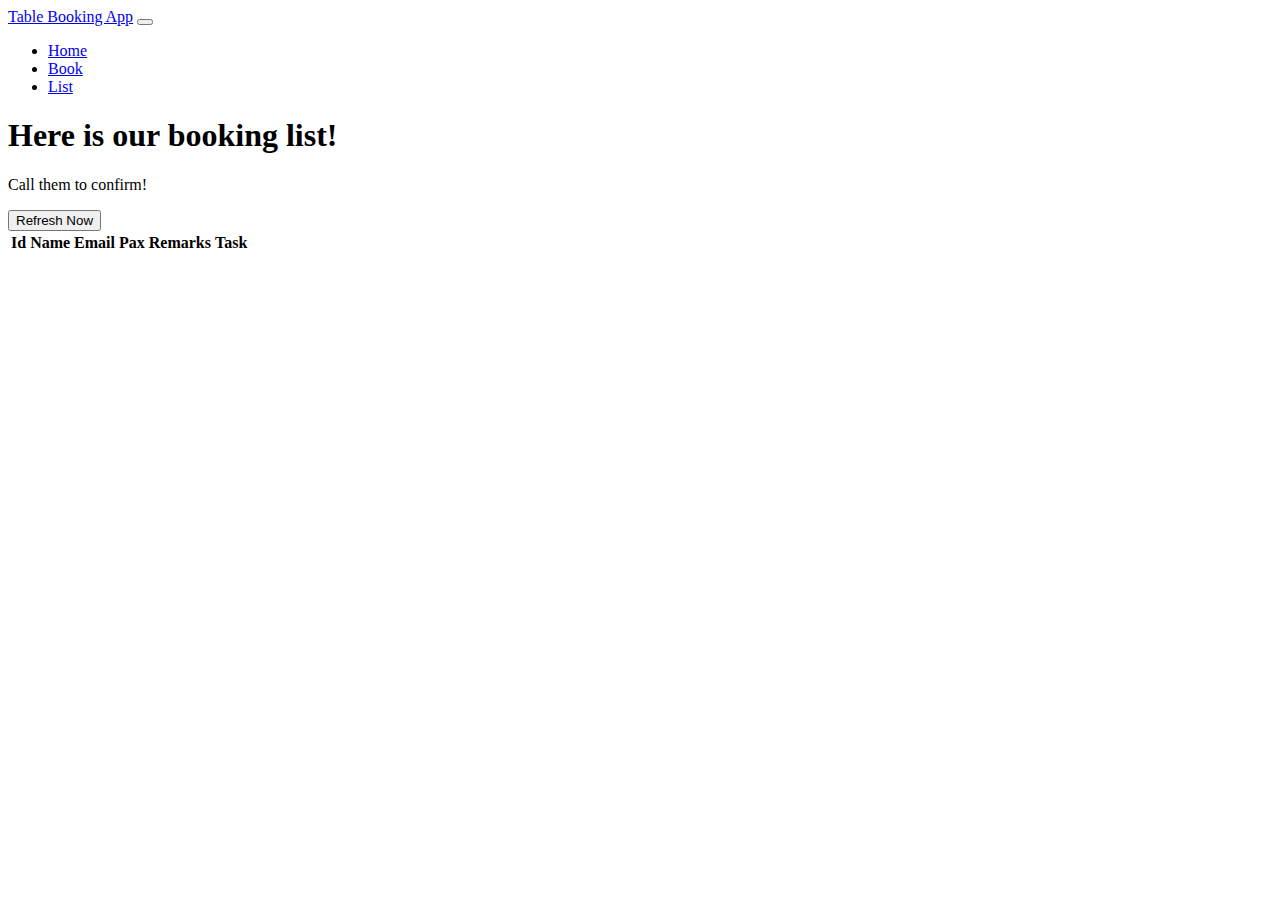
<file: tableapp/list.html>
<!DOCTYPE html>
<html lang="en">

<head>
    <meta charset="UTF-8">
    <meta http-equiv="X-UA-Compatible" content="IE=edge">
    <meta name="viewport" content="width=device-width, initial-scale=1.0">
    <title>Table Booking App - List Page</title>
    <link rel="stylesheet" href="https://cdn.jsdelivr.net/npm/bootstrap@4.6.0/dist/css/bootstrap.min.css"
        integrity="sha384-B0vP5xmATw1+K9KRQjQERJvTumQW0nPEzvF6L/Z6nronJ3oUOFUFpCjEUQouq2+l" crossorigin="anonymous">
</head>

<body>
    <div class="container-fluid">
        <!-- Nav Bar -->
        <div class="row">
            <div class="col">
                <nav class="navbar navbar-expand-lg navbar-light bg-light">
                    <a class="navbar-brand" href="index.html">Table Booking App</a>
                    <button class="navbar-toggler" type="button" data-toggle="collapse"
                        data-target="#navbarSupportedContent" aria-controls="navbarSupportedContent"
                        aria-expanded="false" aria-label="Toggle navigation">
                        <span class="navbar-toggler-icon"></span>
                    </button>

                    <div class="collapse navbar-collapse" id="navbarSupportedContent">
                        <ul class="navbar-nav mr-auto">
                            <li class="nav-item">
                                <a class="nav-link" href="index.html">Home</a>
                            </li>
                            <li class="nav-item">
                                <a class="nav-link" href="book.html">Book</a>
                            </li>
                            <li class="nav-item">
                                <a class="nav-link" href="list.html">List</a>
                            </li>
                        </ul>
                    </div>
                </nav>
            </div>
        </div>

        <!-- Jumbotron -->
        <div class="row">
            <div class="col">
                <div class="jumbotron">
                    <h1 class="display-4">Here is our booking list!</h1>
                    <p class="lead">Call them to confirm!</p>
                </div>
            </div>
        </div>

        <!-- Booking List -->
        <div class="row">
            <div class="col">
                <button type="button" class="btn btn-primary" id="refreshNow">Refresh Now</button>
                <table class="table table-striped" id="bookingNameList">
                    <thead>
                        <tr>
                            <th scope="col">Id</th>
                            <th scope="col">Name</th>
                            <th scope="col">Email</th>
                            <th scope="col">Pax</th>
                            <th scope="col">Remarks</th>
                            <th scope="col">Task</th>
                        </tr>
                    </thead>
                    <tbody>
                    </tbody>
                </table>
            </div>
        </div>



    </div>

    <script src="https://code.jquery.com/jquery-3.5.1.slim.min.js"
        integrity="sha384-DfXdz2htPH0lsSSs5nCTpuj/zy4C+OGpamoFVy38MVBnE+IbbVYUew+OrCXaRkfj"
        crossorigin="anonymous"></script>
    <script src="https://cdn.jsdelivr.net/npm/bootstrap@4.6.0/dist/js/bootstrap.bundle.min.js"
        integrity="sha384-Piv4xVNRyMGpqkS2by6br4gNJ7DXjqk09RmUpJ8jgGtD7zP9yug3goQfGII0yAns"
        crossorigin="anonymous"></script>
    <script src="js/list.js"></script>
</body>

</html>
</file>
<file: quickieExpress/index.css>
@import url('https://fonts.googleapis.com/css?family=Courgette|Open+Sans:400,800&display=swap');
@import url('https://fonts.googleapis.com/css2?family=Italiana&family=Roboto:wght@300;400&display=swap');
*,
*::before,
*::after {
    margin: 0;
    padding: 0;
    box-sizing: border-box;
}
/*customizaaationz*/
:root {
    --dark-color: #432818;
    --brown-solid: #cc9f69;
    --plum-transparent: rgba(111, 29, 27, .8);
    --purple-transparent-alt: rgba(120, 93, 18, 0.1);
    --russet: #955939;
    --gold-solid: #e6c388;
    --gradient-color: linear-gradient(to right, var(--gold-solid), var(--russet));
    --gradient-color-alt: linear-gradient(to right, var(--russet), var(--gold-solid));
}

/* global styles */
html{
    font-size: 10px;
}

body{
    font-family: 'Roboto', sans-serif;
    font-size: 1.6rem;
    background-color: whitesmoke;
    min-height: 100%;
}

a{
    text-decoration: none;
    color: inherit;
}


ul{
    list-style: none;
}

section{
    padding: 5rem 0;
    background-color: whitesmoke;
    font-weight: bolder;
}

/* can reuse */
.container{
    width: 100%;
    max-width: 120rem;
    padding: 0 1.5rem;
    margin: 0 auto;
}

.btn{
    color: #fff;
    font-size: 1.3rem;
    font-weight: bold;
    text-transform: uppercase;
    padding: .5rem 3.5rem;
    border: none;
    border-radius: 10rem;
    display: inline-flex;
    align-items: center;
}

.form-btn{
    margin-top: 2.5rem;
    cursor: pointer;
}

/* header styles */
.header{
    width: 100%;
    height: 6rem;
    display: flex;
    align-items: center;
    position: fixed;
    top: 0;
    left: 0;
    background-color: var(--plum-transparent);
    z-index: 999;
}

.nav{
    display: flex;
    align-items: center;
    justify-content: space-between;
}

.logo img{
    max-width: 50%;
}

.hamburger-menu{
    font-size: 2.6rem;
    color: white;
    cursor: pointer;
    position: relative;
    z-index: 1500;
}

.hamburger-menu .fa-times{
    display: none;
}

.menu-open .hamburger-menu .fa-times{
    display: block;
}

.menu-open .hamburger-menu .fa-bars{
    display: none;
}

.nav-list{
    position: fixed;
    top: 0;
    left: 0;
    width: 100%;
    height: 100vh;
    background-color: var(--brown-solid);
    display: flex;
    flex-direction: column;
    align-items: center;
    justify-content: center;
    z-index: 1400;
    opacity: 0;
    transform: scale(0);
    transition: opacity .5s;
}

.menu-open .nav-list{
    opacity: 1;
    transform: scale(1);
}

.nav-item:not(:last-child){
    margin-bottom: .5rem;
}

.nav-link{
    display: block;
    color: #fff;
    font-size: 3rem;
    font-weight: bold;
    text-transform: uppercase;
    letter-spacing: 2px;
    padding: 1rem;
}

/* hero sections styles */
.hero{
    width: 100%;
    height: 100vh;
    background: url(./images/pexels-photo-7026306.jpeg) center no-repeat;
    background-size: cover;
    display: flex;
    align-items: center;
    text-align: center;
    justify-content: center;
    position: relative;
    z-index: 0;
}

.hero:before{
    content: '';
    position: absolute;
    top: 0;
    left: 0;
    width: inherit;
    height: inherit;
    background-color: var(--purple-transparent-alt);
    z-index: -1;
}

.main-heading{
    color: white;
    line-height: 1;
    text-shadow: 1px 1px 1rem rgba(0,0,0,.5);
    margin-bottom: 2.5rem;
}

.title{
    font-size: 4.8rem;
    text-transform: uppercase;
    letter-spacing: 3px;
}

.subtitle{
    font-size: 3.6rem;
    font-weight: 300;
    font-family: 'Courgette', cursive;
}

.btn-gradient{
    background-image: var(--gradient-color);
}

.btn-gradient:hover{
    background-image: var(--gradient-color-alt);
}

.dots{
    font-size: 2.4rem;
    margin-left: .5rem;
    opacity: .75;
}

footer{
	background-color: var(--brown-solid);
	color: whitesmoke;
	padding-top: 2rem;
    font-size: 1.3rem;
    font-family: 'Italiana', sans-serif;
    font-weight: bold;
    clear: both;
    position: relative;
    margin-top: -200px;
}

.welcome {
    font-family: 'Italiana', serif;
}

/* carousel */
.carousel-caption {
	position:abosulte;
	top: 50 px;
    font-family: 'Italiana', serif;
    font-weight: bolder;
    transform: translateY(-70%);
    background-color: rgb(216, 202, 155);
    border-radius: 70px;
    margin-left: 350px;
    margin-right: 350px;
    
}

.carousel-item {
    height: 300px;
    overflow: hidden;
    width: 100%;
    }
    .carousel-item img {
    width: 100%;
    }

/* jumbotron */
.jumbotron h1{
 font-family: 'Italiana', serif;
 font-size: 3rem;
}

.jumbotron-1 {
    font-family: 'Roboto', serif;
    margin-bottom: 50px;
    margin-right: 20%;
    background-color: whitesmoke;
    width: 40%;
}

.hotelimg {
    width: 500px;
    margin-left: 5%;
    border-radius: 5px;
    margin-bottom: 20px;
}
</file>
<file: quickieExpress/styles.css>
@import url('https://fonts.googleapis.com/css?family=Courgette|Open+Sans:400,800&display=swap');
@import url('https://fonts.googleapis.com/css2?family=Italiana&family=Roboto:wght@300;400&display=swap');
*,
*::before,
*::after {
    margin: 0;
    padding: 0;
    box-sizing: border-box;
}
/*customizaaationz*/
:root {
    --dark-color: #432818;
    --brown-solid: #cc9f69;
    --plum-transparent: rgba(111, 29, 27, .8);
    --purple-transparent-alt: rgba(120, 93, 18, 0.1);
    --russet: #955939;
    --gold-solid: #e6c388;
    --gradient-color: linear-gradient(to right, var(--gold-solid), var(--russet));
    --gradient-color-alt: linear-gradient(to right, var(--russet), var(--gold-solid));
}

/* global styles */
html{
    font-size: 10px;
}

body{
    font-family: 'Roboto', sans-serif;
    font-size: 1.6rem;
    background-color: whitesmoke;
    min-height: 100%;
}

a{
    text-decoration: none;
    color: inherit;
}


ul{
    list-style: none;
}

section{
    padding: 5rem 0;
    background-color: whitesmoke;
    font-weight: bolder;
}

/* can reuse */
.container{
    width: 100%;
    max-width: 120rem;
    padding: 0 1.5rem;
    margin: 0 auto;
}

.btn{
    color: #fff;
    font-size: 1.3rem;
    font-weight: bold;
    text-transform: uppercase;
    padding: .5rem 3.5rem;
    border: none;
    border-radius: 10rem;
    display: inline-flex;
    align-items: center;
}

.form-btn{
    margin-top: 2.5rem;
    cursor: pointer;
}

/* header styles */
.header{
    width: 100%;
    height: 6rem;
    display: flex;
    align-items: center;
    position: fixed;
    top: 0;
    left: 0;
    background-color: var(--plum-transparent);
    z-index: 999;
}

.nav{
    display: flex;
    align-items: center;
    justify-content: space-between;
}

.logo img{
    max-width: 50%;
}

.hamburger-menu{
    font-size: 2.6rem;
    color: white;
    cursor: pointer;
    position: relative;
    z-index: 1500;
}

.hamburger-menu .fa-times{
    display: none;
}

.menu-open .hamburger-menu .fa-times{
    display: block;
}

.menu-open .hamburger-menu .fa-bars{
    display: none;
}

.nav-list{
    position: fixed;
    top: 0;
    left: 0;
    width: 100%;
    height: 100vh;
    background-color: var(--brown-solid);
    display: flex;
    flex-direction: column;
    align-items: center;
    justify-content: center;
    z-index: 1400;
    opacity: 0;
    transform: scale(0);
    transition: opacity .5s;
}

.menu-open .nav-list{
    opacity: 1;
    transform: scale(1);
}

.nav-item:not(:last-child){
    margin-bottom: .5rem;
}

.nav-link{
    display: block;
    color: #fff;
    font-size: 3rem;
    font-weight: bold;
    text-transform: uppercase;
    letter-spacing: 2px;
    padding: 1rem;
}

/* hero sections styles */
.hero{
    width: 100%;
    height: 100vh;
    background: url(./images/pexels-photo-7026306.jpeg) center no-repeat;
    background-size: cover;
    display: flex;
    align-items: center;
    text-align: center;
    justify-content: center;
    position: relative;
    z-index: 0;
}

.hero:before{
    content: '';
    position: absolute;
    top: 0;
    left: 0;
    width: inherit;
    height: inherit;
    background-color: var(--purple-transparent-alt);
    z-index: -1;
}

.main-heading{
    color: white;
    line-height: 1;
    text-shadow: 1px 1px 1rem rgba(0,0,0,.5);
    margin-bottom: 2.5rem;
}

.title{
    font-size: 4.8rem;
    text-transform: uppercase;
    letter-spacing: 3px;
}

.subtitle{
    font-size: 3.6rem;
    font-weight: 300;
    font-family: 'Courgette', cursive;
}

.btn-gradient{
    background-image: var(--gradient-color);
}

.btn-gradient:hover{
    background-image: var(--gradient-color-alt);
}

.dots{
    font-size: 2.4rem;
    margin-left: .5rem;
    opacity: .75;
}

/* booking section */
.booking{
    background-image: var(--gradient-color);
    background-size: cover;
    height: 100vh;
}

.input-group{
    margin-bottom: 1.5rem;
}

.input-label{
    display: block;
    font-size: 1.3rem;
    text-transform: uppercase;
    color: white;
    font-weight: bold;
    margin-bottom: 1rem;
}

.input,
.options{
    outline: none;
    border: none;
    width: 100%;
    min-height: 4rem;
    padding: 1rem;
    font-weight: bold;
    color: #a5a5a5;
    letter-spacing: 2px;
    font-family: "Open Sans", sans-serif;
   /* resize: none */
}

.btn-purple{
    background-color: var(--brown-solid);
}

.btn-purple:hover{
    background-color: #b37c4a;
}

footer{
	background-color: var(--brown-solid);
	color: whitesmoke;
	padding-top: 2rem;
    font-size: 1.3rem;
    font-family: 'Italiana', sans-serif;
    font-weight: bold;
    clear: both;
    position: relative;
}

/* carousel */
.carousel-caption {
	position:abosulte;
	top: 50 px;
    font-family: 'Italiana', serif;
    font-weight: bolder;
    transform: translateY(-70%);
    background-color: rgb(216, 202, 155);
    border-radius: 70px;
    margin-left: 350px;
    margin-right: 350px;
}
</file>
